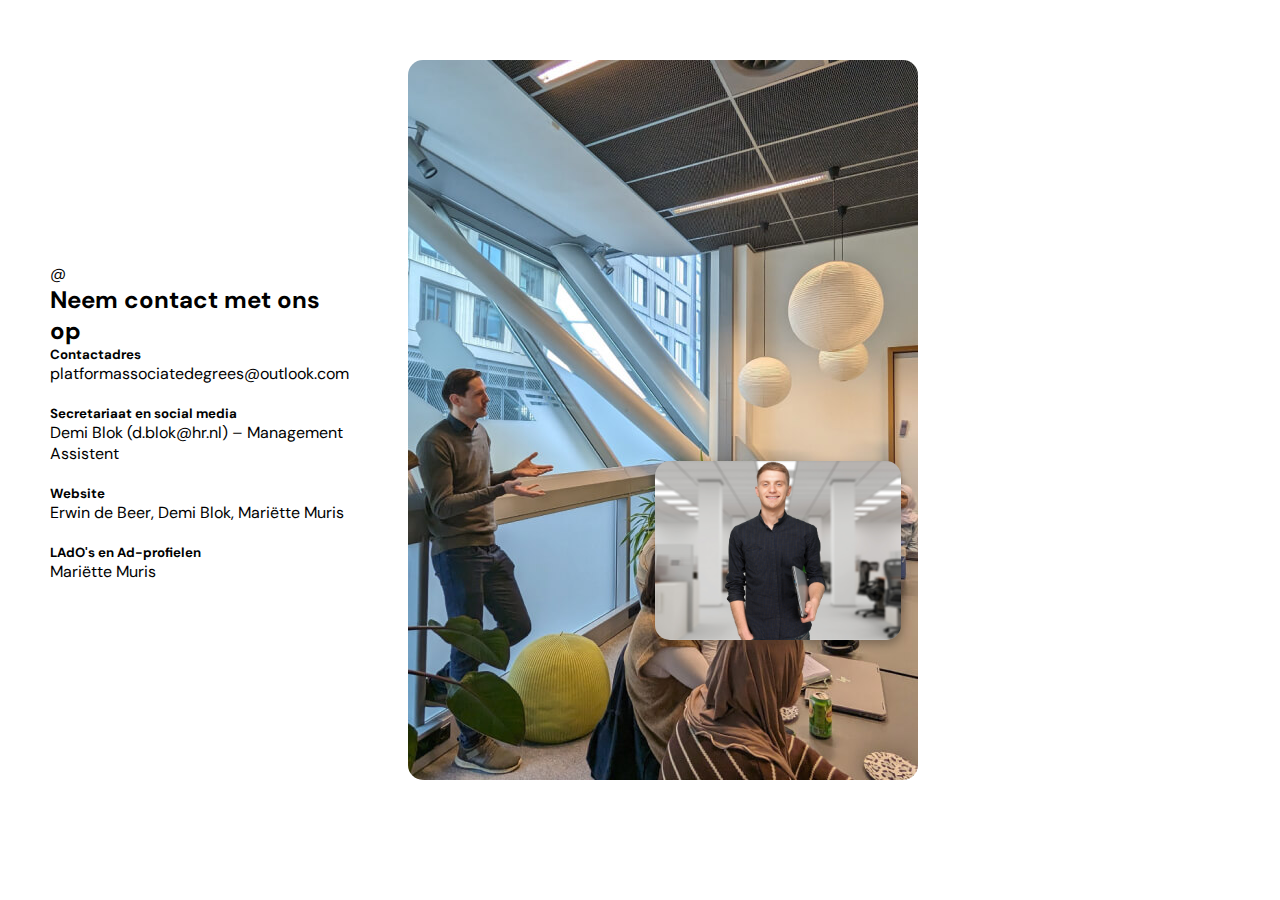
<file: index.html>
<!DOCTYPE html>
<html lang="en">

<head>
    <meta charset="UTF-8">
    <meta name="viewport" content="width=device-width, initial-scale=1.0">
    <title>Isaac's I love Web</title>
    <!-- <link rel="stylesheet" href="styles/style.css"> -->
    <link rel="stylesheet" href="styles/featuredhalf.css">

    <!-- DM Sans font -->
    <link rel="preconnect" href="https://fonts.googleapis.com">
    <link rel="preconnect" href="https://fonts.gstatic.com" crossorigin>
    <link
        href="https://fonts.googleapis.com/css2?family=DM+Sans:ital,opsz,wght@0,9..40,100..1000;1,9..40,100..1000&display=swap"
        rel="stylesheet">

    <!-- Inter font -->
    <link rel="preconnect" href="https://fonts.googleapis.com">
    <link rel="preconnect" href="https://fonts.gstatic.com" crossorigin>
    <link
        href="https://fonts.googleapis.com/css2?family=Inter:ital,opsz,wght@0,14..32,100..900;1,14..32,100..900&display=swap"
        rel="stylesheet">
</head>

<body>
    <section class="featured-half">
        <div class="featured-half-content">
            <p class="subtitle">@</p>
            <h2>Neem contact met ons op</h2>
            <h5>Contactadres</h5>
            <p>platformassociatedegrees@outlook.com</p>
            <br>
            <h5>Secretariaat en social media</h5>
            <p>Demi Blok (d.blok@hr.nl) – Management Assistent</p>
            <br>
            <h5>Website</h5>
            <p>Erwin de Beer, Demi Blok, Mariëtte Muris</p>
            <br>
            <h5>LAdO's en Ad-profielen</h5>
            <p>Mariëtte Muris</p>

        </div>
        <div class="featured-half-img-container">
            <img src="assets/klaslokaal.jpg" alt="opdrachtgever die iets uitlegt aan de klas"
                class="featured-half-img bottom-img">
            <img src="assets/lachende-man.jpeg" alt="man die lacht" class="featured-half-img top-img">

        </div>
    </section>

</body>

</html>
</file>
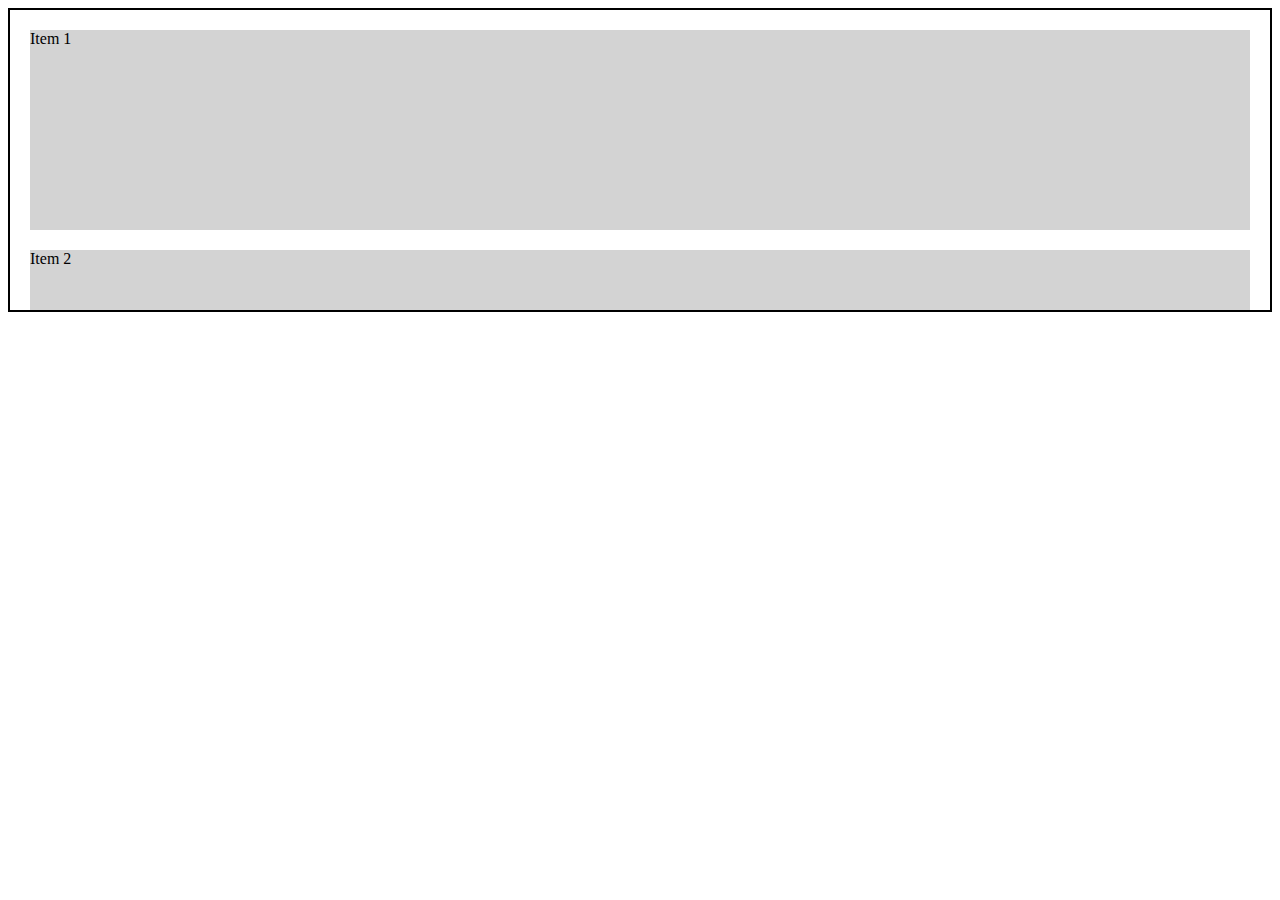
<file: feature-detection.html>
<!DOCTYPE html>
<html lang="en">

<head>
    <meta charset="UTF-8">
    <meta name="viewport" content="width=device-width, initial-scale=1.0">
    <title>Document</title>

    <style>
        .scroll-container {
            height: 300px;
            overflow-y: auto;
            container-type: scroll-state;
            border: 2px solid black;
        }

        .card {
            height: 200px;
            margin: 20px;
            background-color: lightgray;
            transition: 0.3s;
        }

        @container scroll-state(scrolled: y) {
            .card {
                background-color: coral;
                height: 10px;
            }
        }
    </style>
</head>

<body>

    <section class="scroll-container">
        <div class="card">Item 1</div>
        <div class="card">Item 2</div>
        <div class="card">Item 3</div>
        <div class="card">Item 4</div>
    </section>

</body>

</html>
</file>
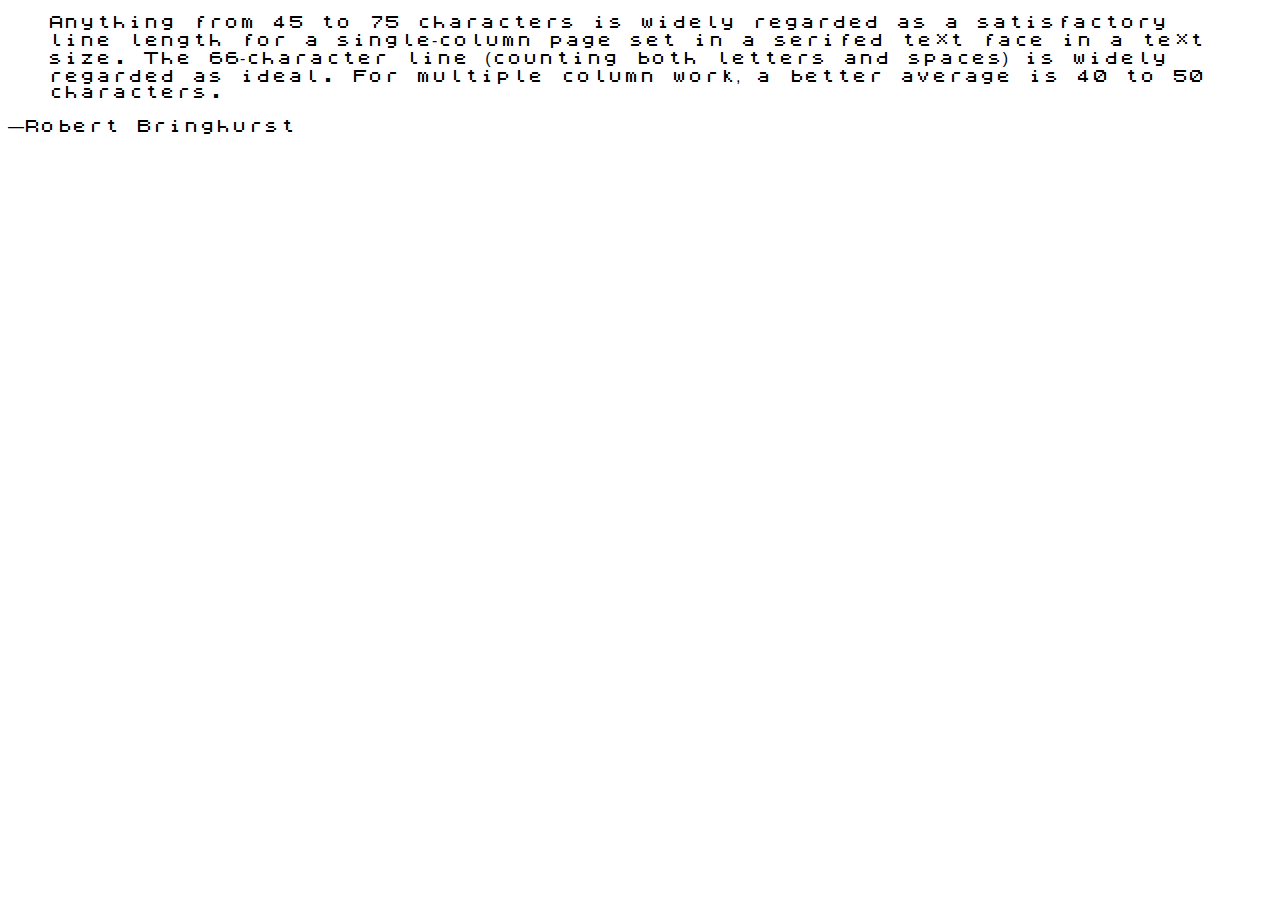
<file: font.html>
<!DOCTYPE html>
<html lang="en">

<head>
    <meta charset="UTF-8">
    <meta name="viewport" content="width=device-width, initial-scale=1.0">
    <title>Eigen font face</title>
    <link rel="stylesheet" href="font.css">
</head>

<body>

    <section>
        <blockquote cite="http://webtypography.net/2.1.2">
            <p>Anything from 45 to 75 characters is widely regarded as a satisfactory line length for a single-column
                page set in a serifed text face in a text size. The 66-character line (counting both letters and spaces)
                is widely regarded as ideal. For multiple column work, a better average is 40 to 50 characters.</p>
        </blockquote>
        <p>—Robert Bringhurst</p>

    </section>
</body>

</html>
</file>
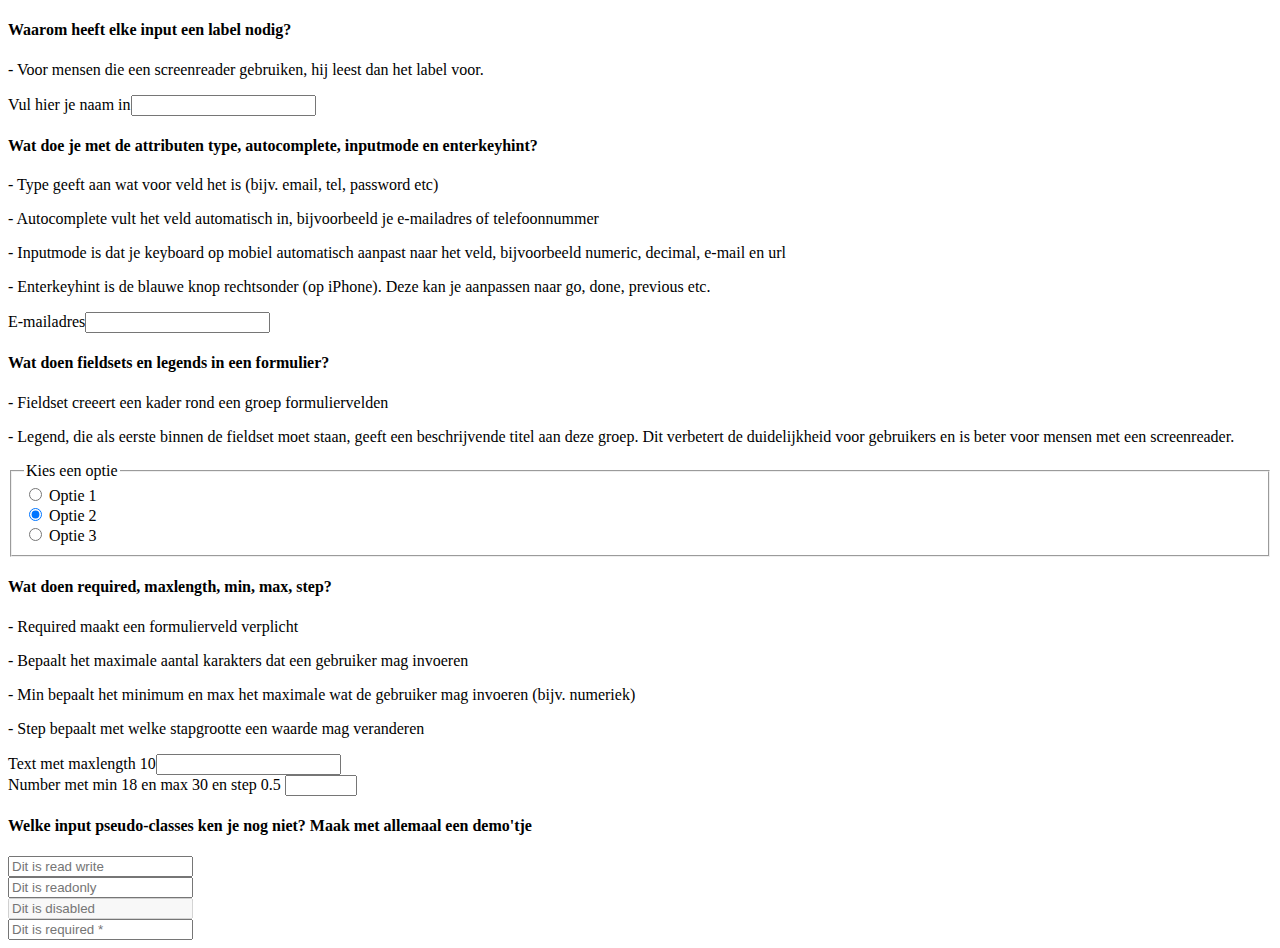
<file: form-types-and-attributes.html>
<!DOCTYPE html>
<html lang="en">

<head>
    <meta charset="UTF-8">
    <meta name="viewport" content="width=device-width, initial-scale=1.0">
    <title>19-11-2025 Checkout</title>
</head>

<body>
    <h4>Waarom heeft elke input een label nodig?</h4>
    <p>- Voor mensen die een screenreader gebruiken, hij leest dan het label voor.</p>
    <label>Vul hier je naam in<input type="text"></label>

    <h4>Wat doe je met de attributen type, autocomplete, inputmode en enterkeyhint?</h4>
    <p>- Type geeft aan wat voor veld het is (bijv. email, tel, password etc)</p>
    <p>- Autocomplete vult het veld automatisch in, bijvoorbeeld je e-mailadres of telefoonnummer</p>
    <p>- Inputmode is dat je keyboard op mobiel automatisch aanpast naar het veld, bijvoorbeeld numeric, decimal, e-mail
        en url</p>
    <p>- Enterkeyhint is de blauwe knop rechtsonder (op iPhone). Deze kan je aanpassen naar go, done, previous etc.</p>
    <label>E-mailadres<input type="email" autocomplete="on" inputmode="email" enterkeyhint="next"></label>


    <h4>Wat doen fieldsets en legends in een formulier?</h4>
    <p>- Fieldset creeert een kader rond een groep formuliervelden</p>
    <p>- Legend, die als eerste binnen de fieldset moet staan, geeft een beschrijvende titel aan deze groep. Dit
        verbetert
        de duidelijkheid voor gebruikers en is beter voor mensen met een screenreader. </p>
    <form>
        <fieldset>
            <legend>Kies een optie</legend>

            <input type="radio" id="optie-1" name="opties" />
            <label for="optie-1">Optie 1</label><br />

            <input type="radio" id="optie-2" name="opties" checked />
            <label for="optie-2">Optie 2</label><br />

            <input type="radio" id="optie-3" name="opties" />
            <label for="optie-3">Optie 3</label><br />

        </fieldset>
    </form>

    <h4>Wat doen required, maxlength, min, max, step?</h4>
    <p>- Required maakt een formulierveld verplicht</p>
    <p>- Bepaalt het maximale aantal karakters dat een gebruiker mag invoeren</p>
    <p>- Min bepaalt het minimum en max het maximale wat de gebruiker mag invoeren (bijv. numeriek)</p>
    <p>- Step bepaalt met welke stapgrootte een waarde mag veranderen</p>

    <label>Text met maxlength 10<input type="text" maxlength="10"></label><br>
    <label>Number met min 18 en max 30 en step 0.5 <input type="number" min="18" max="30" step="0.5"></label>


    <h4>Welke input pseudo-classes ken je nog niet? Maak met allemaal een demo'tje</h4>
    <input type="text" placeholder="Dit is read write"><br>
    <input type="text" placeholder="Dit is readonly" readonly><br>
    <input type="text" placeholder="Dit is disabled" disabled><br>
    <input type="text" placeholder="Dit is required *" required><br>



</body>

</html>
</file>
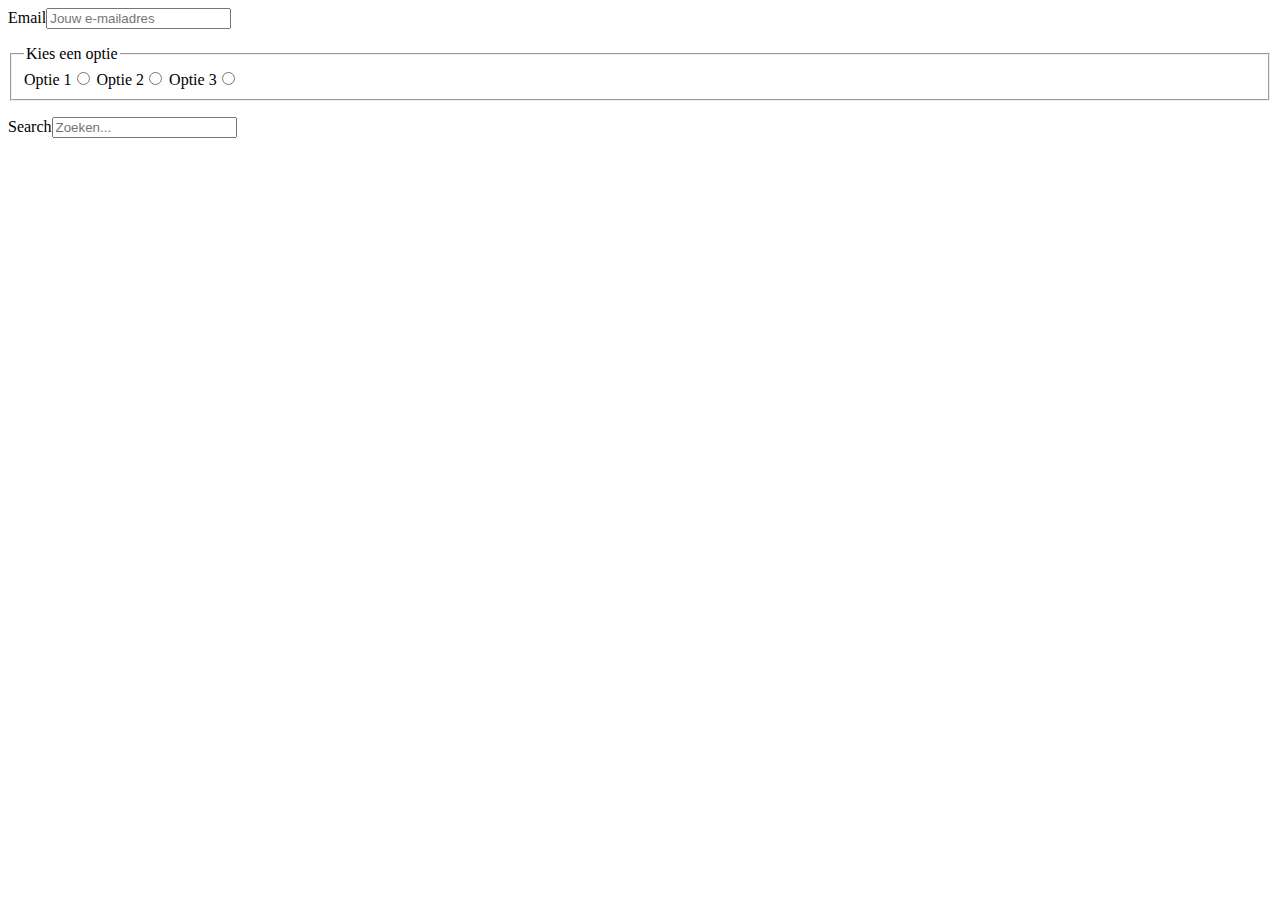
<file: inputs.html>
<!DOCTYPE html>
<html lang="en">

<head>
    <meta charset="UTF-8">
    <meta name="viewport" content="width=device-width, initial-scale=1.0">
    <title>Inputs</title>
    <link rel="stylesheet" href="inputs.css">
</head>

<body>
    <main>
        <form>
            <label>Email<input type="email" autocomplete="on" placeholder="Jouw e-mailadres"></label>

            <fieldset>
                <legend>Kies een optie</legend>
                <label>Optie 1<input type="radio" name="Opties"></label>
                <label>Optie 2<input type="radio" name="Opties"></label>
                <label>Optie 3<input type="radio" name="Opties"></label>
            </fieldset>

            <label>Search<input type="search" placeholder="Zoeken..."></label>
        </form>
    </main>



</body>

</html>
</file>
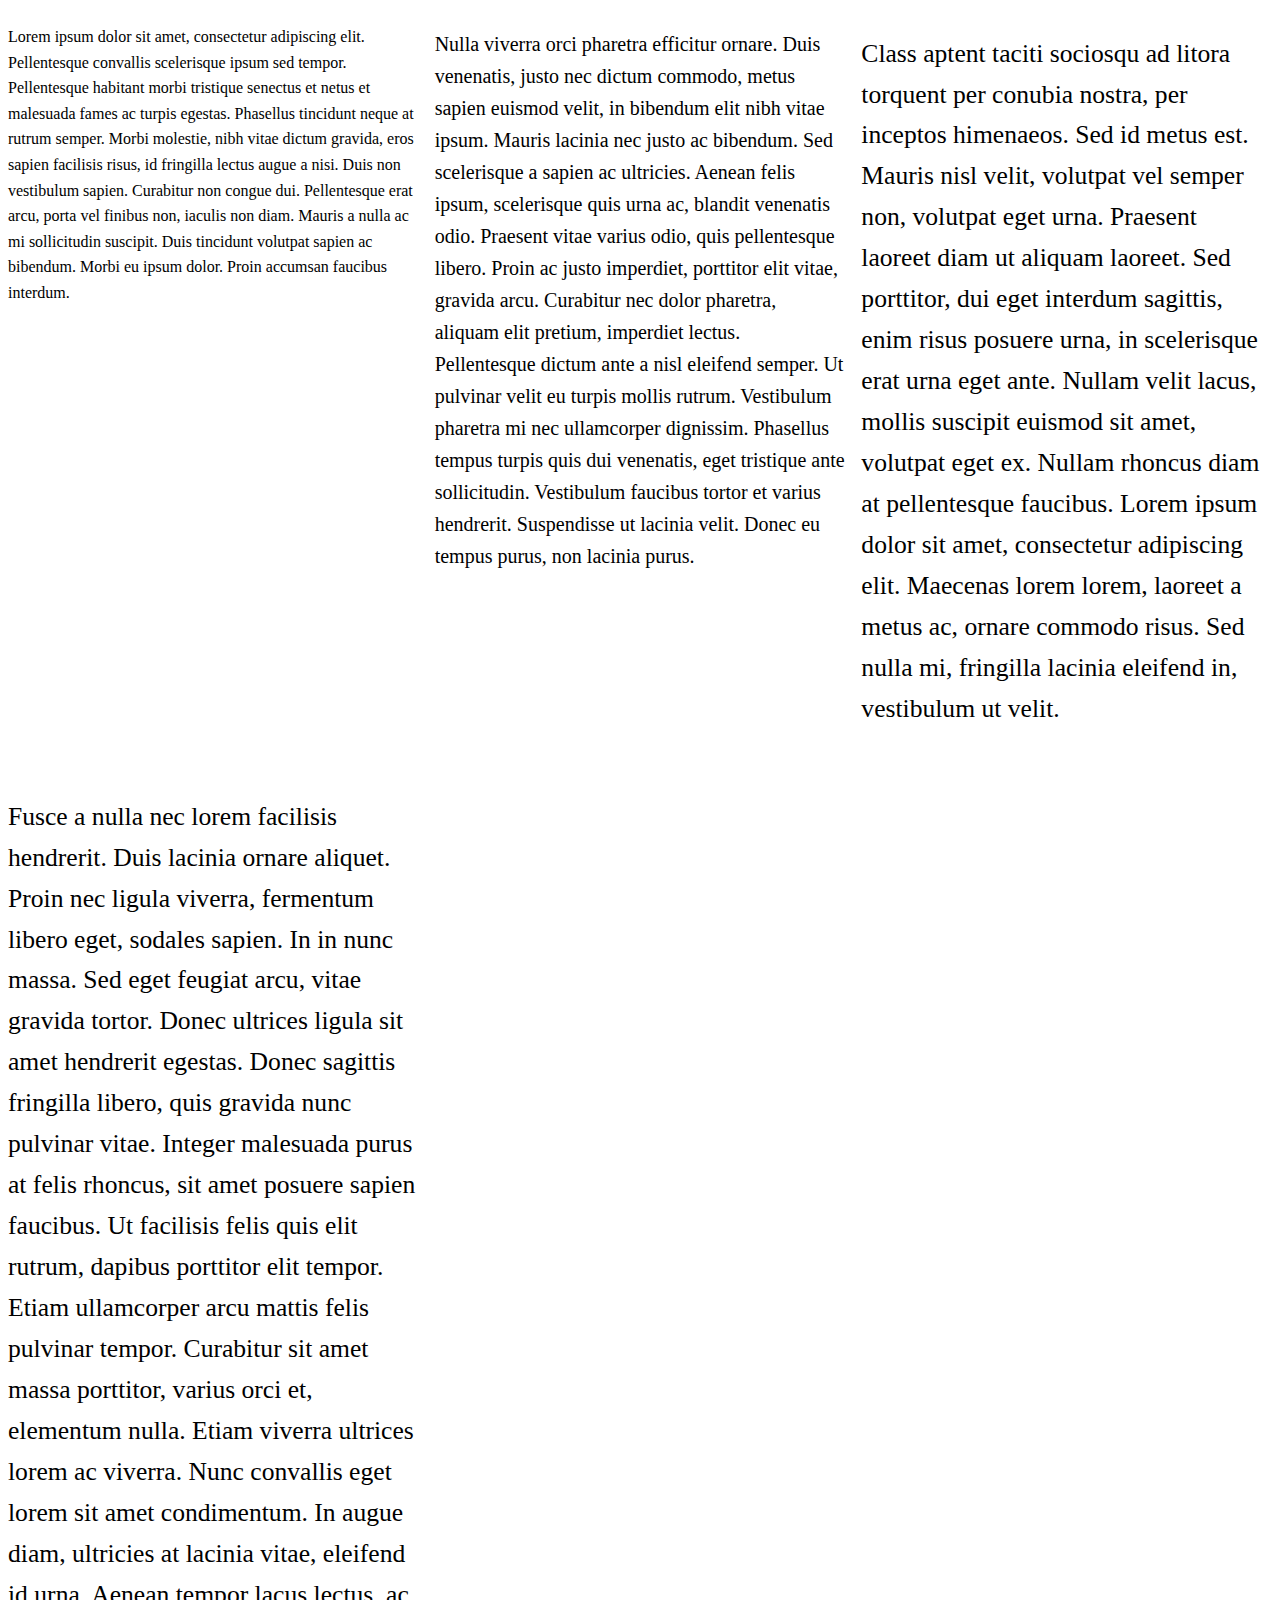
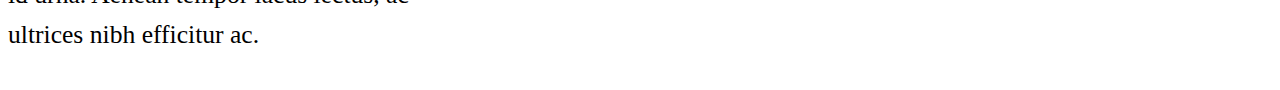
<file: leesbare-teksten.html>
<!doctype html>
<html lang="la">

<head>
    <title lang="nl">Goed leesbare teksten</title>
    <meta name="viewport" content="width=device-width">
    <link rel="stylesheet" href="styles/leesbare-teksten.css">
    <!-- <style>
        body {}

        p {
            /*max-width: 20ch;*/
        }

        .p1 {
            font-size: 12px;
        }

        .p2 {
            font-size: 20px;
        }

        .p3 {
            font-size: 160%;
        }

        .p4 {
            font-size: 2vw;
        }
    </style> -->
</head>

<body>
    <p class="p1">Lorem ipsum dolor sit amet, consectetur adipiscing elit. Pellentesque convallis scelerisque ipsum sed
        tempor. Pellentesque habitant morbi tristique senectus et netus et malesuada fames ac turpis egestas. Phasellus
        tincidunt neque at rutrum semper. Morbi molestie, nibh vitae dictum gravida, eros sapien facilisis risus, id
        fringilla lectus augue a nisi. Duis non vestibulum sapien. Curabitur non congue dui. Pellentesque erat arcu,
        porta vel finibus non, iaculis non diam. Mauris a nulla ac mi sollicitudin suscipit. Duis tincidunt volutpat
        sapien ac bibendum. Morbi eu ipsum dolor. Proin accumsan faucibus interdum.</p>
    <p class="p2">Nulla viverra orci pharetra efficitur ornare. Duis venenatis, justo nec dictum commodo, metus sapien
        euismod velit, in bibendum elit nibh vitae ipsum. Mauris lacinia nec justo ac bibendum. Sed scelerisque a sapien
        ac ultricies. Aenean felis ipsum, scelerisque quis urna ac, blandit venenatis odio. Praesent vitae varius odio,
        quis pellentesque libero. Proin ac justo imperdiet, porttitor elit vitae, gravida arcu. Curabitur nec dolor
        pharetra, aliquam elit pretium, imperdiet lectus. Pellentesque dictum ante a nisl eleifend semper. Ut pulvinar
        velit eu turpis mollis rutrum. Vestibulum pharetra mi nec ullamcorper dignissim. Phasellus tempus turpis quis
        dui venenatis, eget tristique ante sollicitudin. Vestibulum faucibus tortor et varius hendrerit. Suspendisse ut
        lacinia velit. Donec eu tempus purus, non lacinia purus.</p>
    <p class="p3">Class aptent taciti sociosqu ad litora torquent per conubia nostra, per inceptos himenaeos. Sed id
        metus est. Mauris nisl velit, volutpat vel semper non, volutpat eget urna. Praesent laoreet diam ut aliquam
        laoreet. Sed porttitor, dui eget interdum sagittis, enim risus posuere urna, in scelerisque erat urna eget ante.
        Nullam velit lacus, mollis suscipit euismod sit amet, volutpat eget ex. Nullam rhoncus diam at pellentesque
        faucibus. Lorem ipsum dolor sit amet, consectetur adipiscing elit. Maecenas lorem lorem, laoreet a metus ac,
        ornare commodo risus. Sed nulla mi, fringilla lacinia eleifend in, vestibulum ut velit.</p>
    <p class="p4">Fusce a nulla nec lorem facilisis hendrerit. Duis lacinia ornare aliquet. Proin nec ligula viverra,
        fermentum libero eget, sodales sapien. In in nunc massa. Sed eget feugiat arcu, vitae gravida tortor. Donec
        ultrices ligula sit amet hendrerit egestas. Donec sagittis fringilla libero, quis gravida nunc pulvinar vitae.
        Integer malesuada purus at felis rhoncus, sit amet posuere sapien faucibus. Ut facilisis felis quis elit rutrum,
        dapibus porttitor elit tempor. Etiam ullamcorper arcu mattis felis pulvinar tempor. Curabitur sit amet massa
        porttitor, varius orci et, elementum nulla. Etiam viverra ultrices lorem ac viverra. Nunc convallis eget lorem
        sit amet condimentum. In augue diam, ultricies at lacinia vitae, eleifend id urna. Aenean tempor lacus lectus,
        ac ultrices nibh efficitur ac.</p>
</body>

</html>
</file>
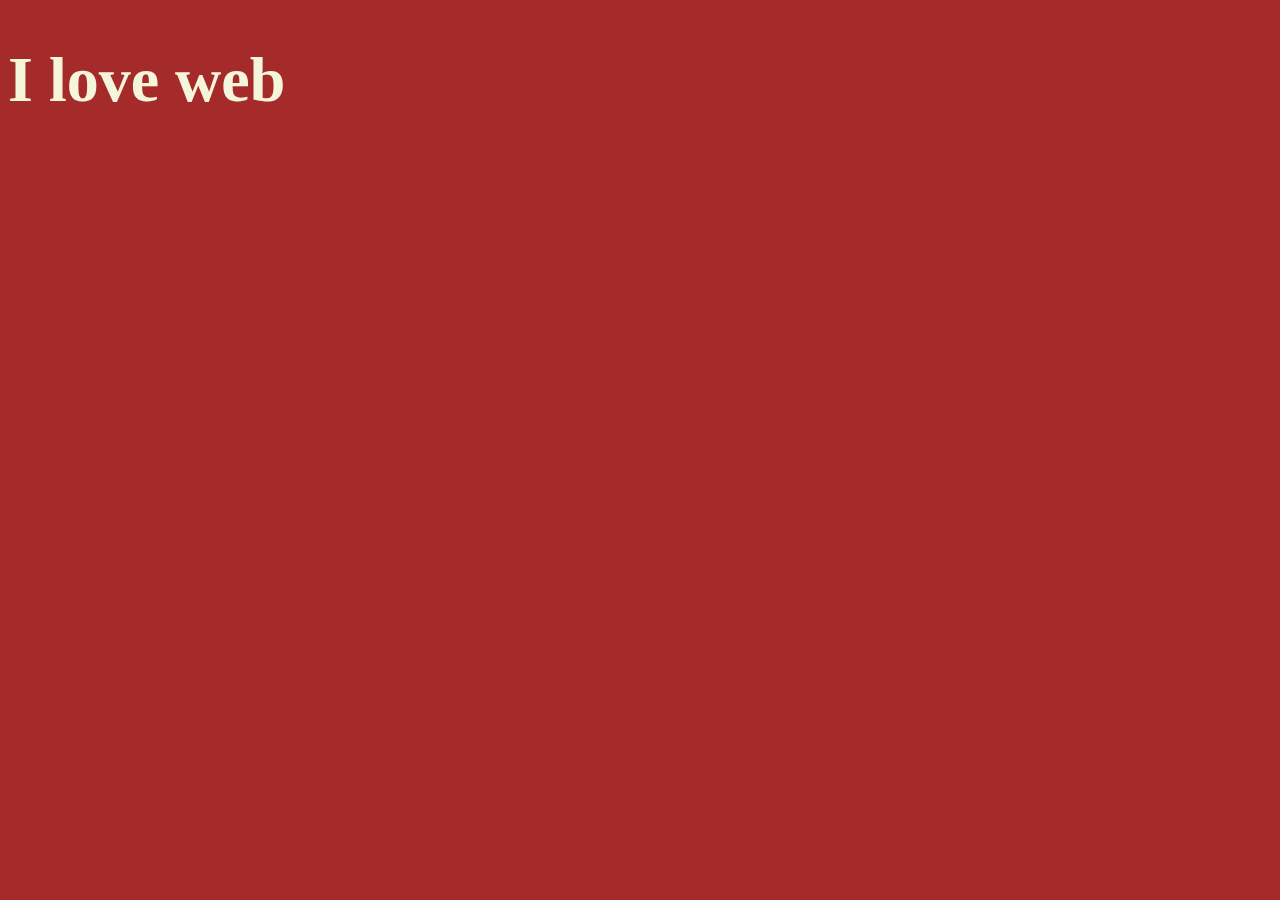
<file: mediaquery.html>
<!DOCTYPE html>
<html lang="en">

<head>
    <meta charset="UTF-8">
    <meta name="viewport" content="width=device-width, initial-scale=1.0">
    <title>Media Queries</title>
    <link rel="stylesheet" href="styles/mediaquery.css">
</head>

<body>

    <h1>I love web</h1>

</body>

</html>
</file>
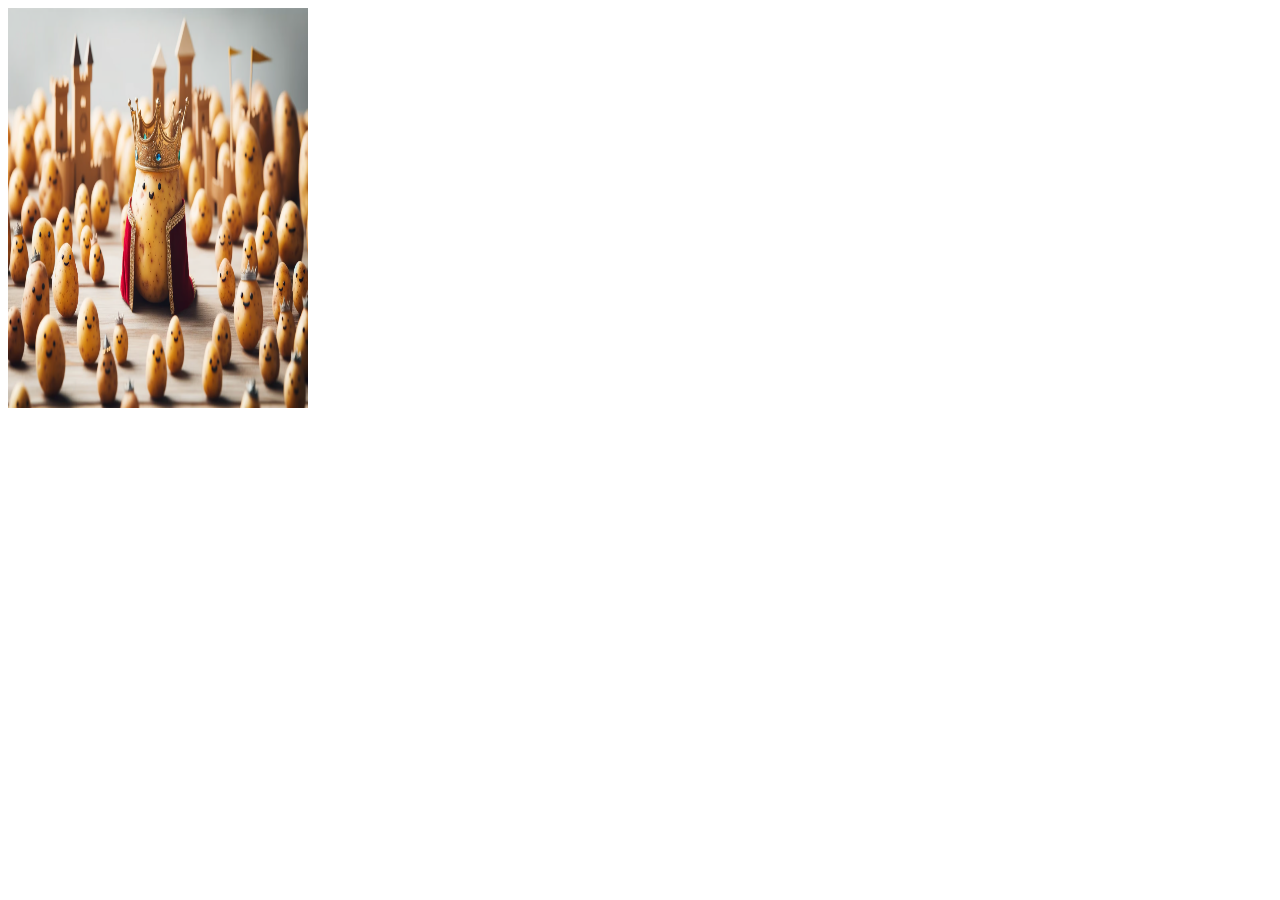
<file: performant-images.html>
<!DOCTYPE html>
<html lang="en">

<head>
    <meta charset="UTF-8">
    <meta name="viewport" content="width=device-width, initial-scale=1.0">
    <title>Picture element | Performant images</title>
</head>

<body>

    <!-- <picture>
        <source media="(min-width: 600px)" type="image/avif" srcset="/assets/avif-sample.avif">
        <source type="image/avif" srcset="/assets/avif-animated.avif">
        <source type="image/webp" srcset="/assets/webp-sample.webp">
        <img src="/assets/lachende-man.jpeg" alt="Plaatje" width="400" height="300">
    </picture> -->

    <!-- <picture>
        <source media="(min-width: 900px)" type="image/avif" srcset="/assets/avif-sample.avif">
        <source media="(min-width: 800px)" type="image/avif" srcset="/assets/avif-animated.avif">
        <source media="(min-width: 700px)" type="image/webp" srcset="/assets/webp-sample.webp">
        <img src="/assets/lachende-man.jpeg" alt="Plaatje" width="400" height="300">
    </picture> -->

    <picture>
        <source media="(orientation: landscape)" type="image/avif" srcset="/assets/avif-sample.avif" width="300"
            height="400">
        <source type="image/webp" srcset="/assets/webp-sample.webp">
        <img src="/assets/lachende-man.jpeg" alt="Plaatje" width="400" height="300">
    </picture>


</body>

</html>
</file>
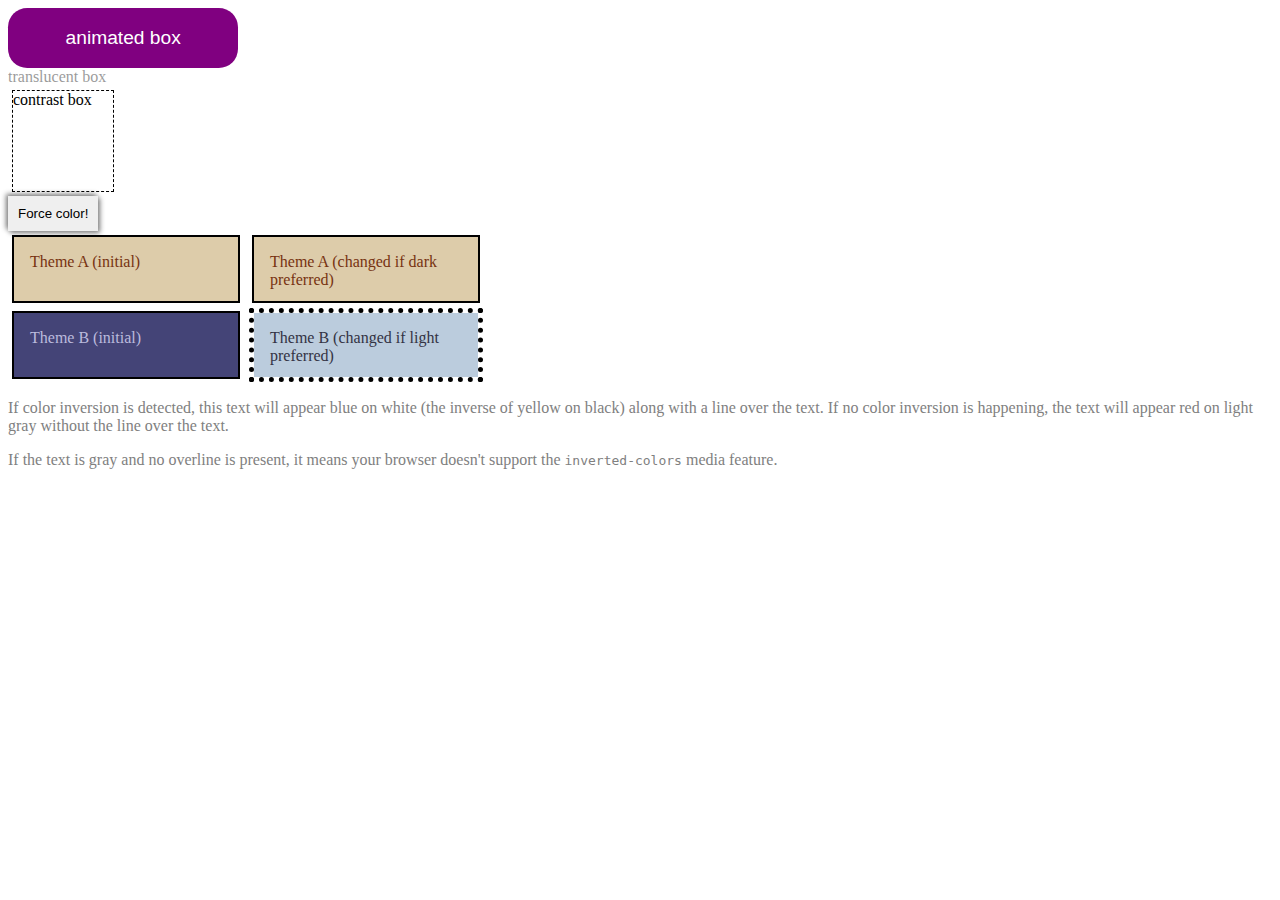
<file: user-preference-media-queries.html>
<!DOCTYPE html>
<html lang="en">

<head>
    <meta charset="UTF-8">
    <meta name="viewport" content="width=device-width, initial-scale=1.0">
    <title>User Preference Media Queries</title>
    <link rel="stylesheet" href="user-preference-media-queries.css">
</head>

<body>

    <div class="animation-01">animated box</div>

    <div class="animation-02">translucent box</div>

    <div class="animation-03">contrast box</div>

    <button class="animation-04">Force color!</button>
    <br />

    <div class="box theme-a">Theme A (initial)</div>
    <div class="box theme-a adaptive">Theme A (changed if dark preferred)</div>
    <br />

    <div class="box theme-b">Theme B (initial)</div>
    <div class="box theme-b adaptive">Theme B (changed if light preferred)</div>

    <div class="invert-colors">
        <p>
            If color inversion is detected, this text will appear blue on white (the
            inverse of yellow on black) along with a line over the text. If no color
            inversion is happening, the text will appear red on light gray without the
            line over the text.
        </p>
        <p>
            If the text is gray and no overline is present, it means your browser doesn't
            support the
            <code>inverted-colors</code> media feature.
        </p>
    </div>

</body>

</html>
</file>
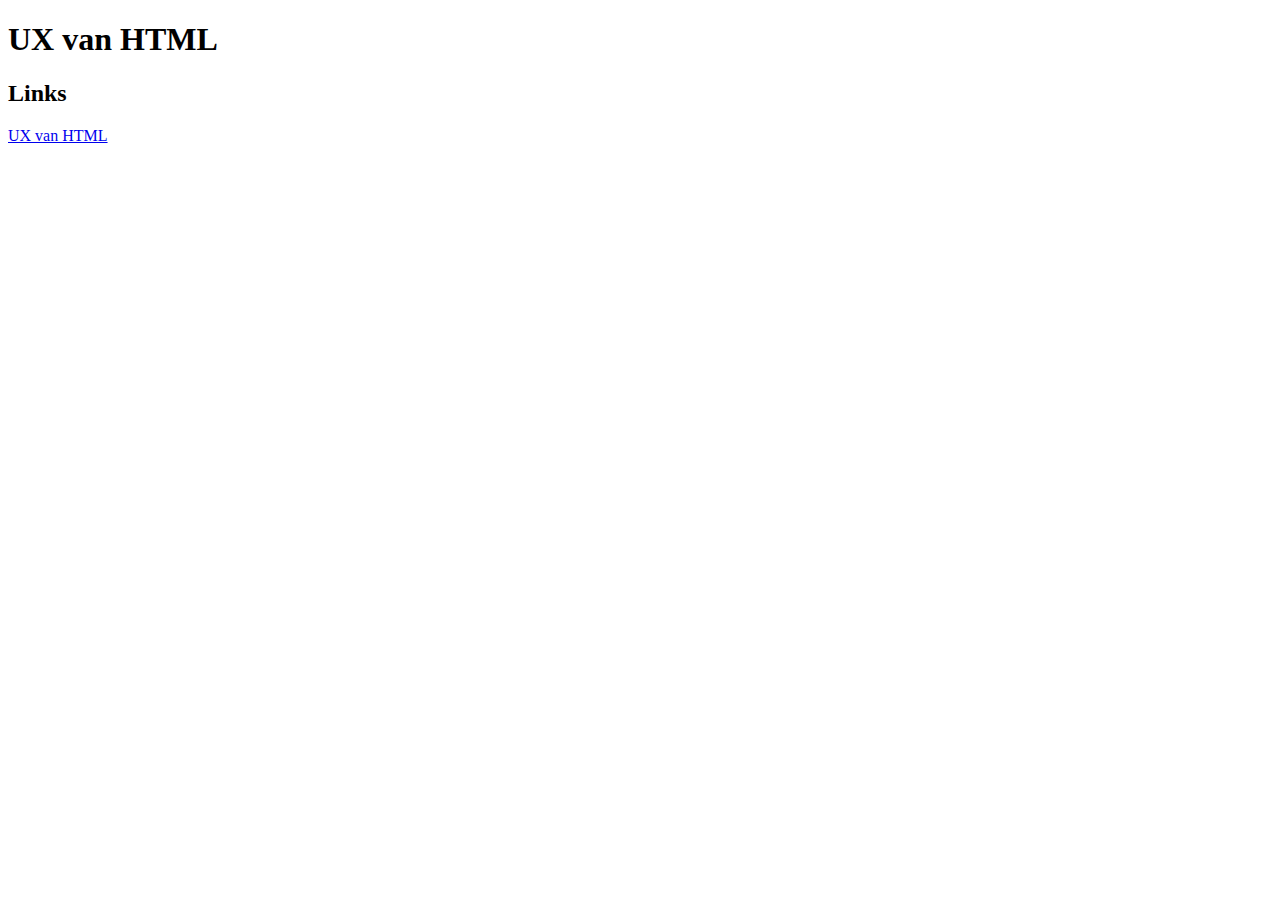
<file: ux.html>
<!DOCTYPE html>
<html lang="nl-NL">

<head>
    <meta charset="UTF-8">
    <meta name="viewport" content="width=device-width, initial-scale=1.0">
    <title>UX van HTML</title>
</head>

<body>
    <h1>UX van HTML</h1>
    <h2 id="links">Links</h2>
    <a href="ux.html">UX van HTML</a>

</body>

</html>
</file>
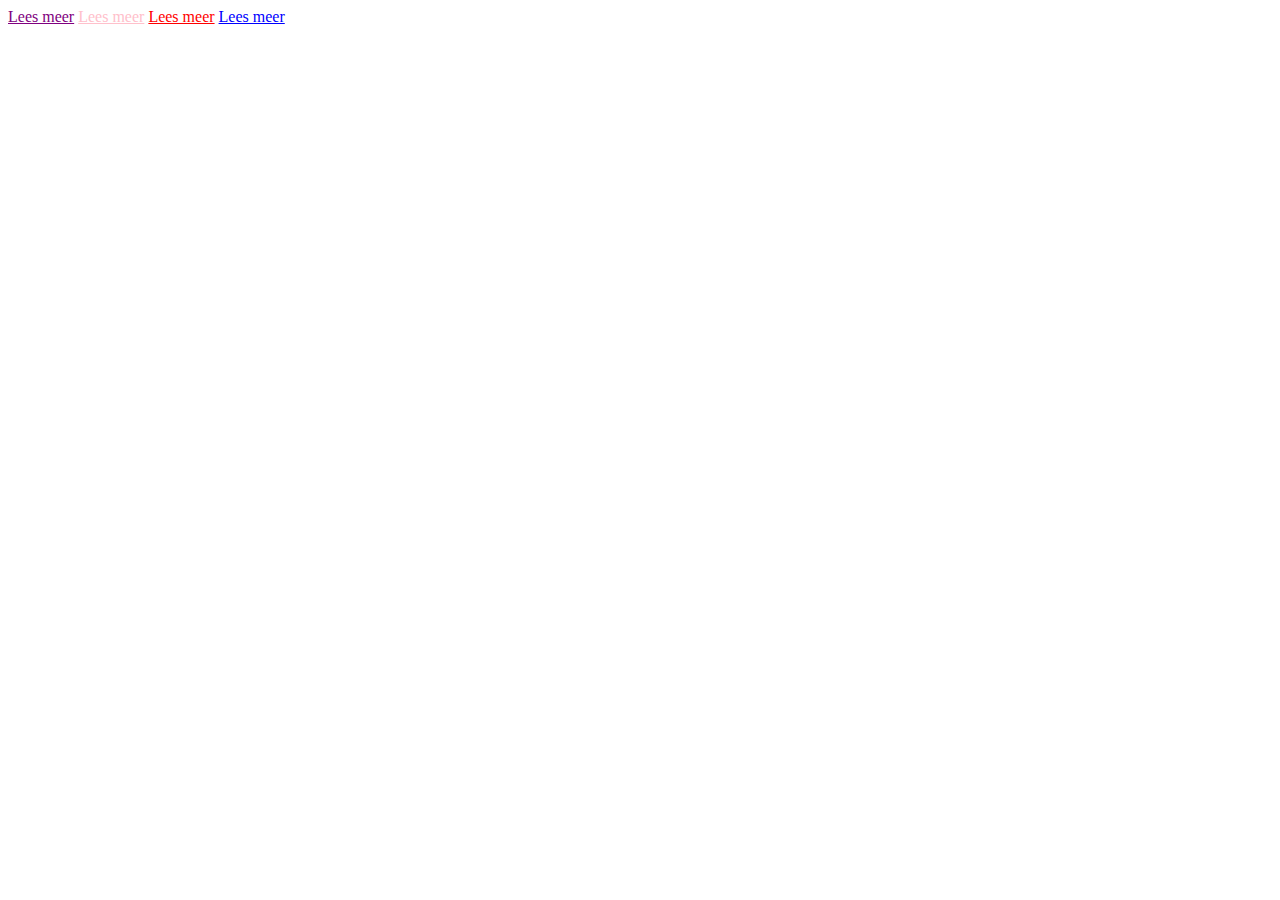
<file: specificity/specificity.html>
<!DOCTYPE html>
<html lang="en">

<head>
    <meta charset="UTF-8">
    <meta name="viewport" content="width=device-width, initial-scale=1.0">
    <title>Specificity opdracht</title>
    <link rel="stylesheet" href="https://isaaceswa.github.io/look-and-feel-styleguide/styleguide-ad-connect.css">
    <link rel="stylesheet" href="specificity.css">

    <!-- DM Sans & Stack Sans Headline import  -->
    <link rel="preconnect" href="https://fonts.googleapis.com">
    <link rel="preconnect" href="https://fonts.gstatic.com" crossorigin>
    <link
        href="https://fonts.googleapis.com/css2?family=DM+Sans:ital,opsz,wght@0,9..40,100..1000;1,9..40,100..1000&family=Stack+Sans+Headline:wght@200..700&display=swap"
        rel="stylesheet">

</head>

<body>
    <a href="#">Lees meer</a>
    <a class="leesmeer-darkmode" href="#">Lees meer</a>
    <a class="leesmeer-lightmode red" href="#">Lees meer</a>
    <a class="leesmeer-darkmode" id="link" href="#">Lees meer</a>

</body>

</html>
</file>
<file: styles/featuredhalf.css>
:root {
    --groen: #347172;
    --oranje: #a63716;
    --donkergroen: #1B4243;

    --animationSpeed: 20s;
    --paddingsidesMobile: 0 15px;
    --paddingsidesTablet: 0 50px;

}

* {
    margin: 0;
    padding: 0;
    box-sizing: border-box;
    font-family: "DM Sans";

}

.featured-half,
.home-nieuws,
.featured-half-rev,
.bestuur-section {
    padding: var(--paddingsidesMobile);
    margin-top: 60px;

    @media (min-width: 768px) {
        padding: var(--paddingsidesTablet);
    }

}

.featured-half,
.featured-half-rev {
    .btn-primair {
        margin-top: 10px;
    }

    @media (min-width: 768px) {
        align-items: center;
    }
}

.featured-half {
    @media (min-width: 768px) {
        flex-direction: row;
        gap: 5%;
        display: flex;
    }
}

.featured-half-rev {
    @media (min-width: 768px) {
        flex-direction: row-reverse;
        gap: 5%;
        display: flex;
    }
}

.featured-half-content {
    @media (min-width: 768px) {
        max-width: 40%;
    }
}

.featured-half-img-container {
    position: relative;

    img {
        border-radius: 15px;
    }

    @media (min-width: 768px) {
        width: 100%;
    }
}

.top-img {
    width: 30%;
    position: absolute;
    z-index: 2;
    right: 40%;
    bottom: 20%;
    box-shadow: 0 5px 10px rgba(0, 0, 0, 0.3);

}

/* .bottom-img {
    width: 40%;
    position: relative;

} */
</file>
<file: font.css>
@font-face {
    font-family: "isaac-eigenfont";
    src: url('./fonts/isaac-eigenfont-Regular.otf') format('opentype');

}

h2,
p {
    font-family: isaac-eigenfont, sans-serif;
}
</file>
<file: inputs.css>
form {
    display: flex;
    flex-direction: column;
    gap: 1rem;
}
</file>
<file: styles/leesbare-teksten.css>
body {
    line-height: 1.4;

    @media (min-width: 500px) {
        display: grid;
        gap: 1em;
        grid-template-columns: 1fr 1fr;
    }

    @media (min-width: 900px) {
        display: grid;
        gap: 1em;
        grid-template-columns: 1fr 1fr 1fr;
        line-height: 1.6;
    }
}

.p1 {
    font-size: 16px;
    /* max-width: 30em; */

}

.p2 {
    font-size: 20px;
    /* max-width: 35em; */

}

.p3 {
    font-size: 160%;
}

.p4 {
    font-size: 2vw;
}
</file>
<file: styles/mediaquery.css>
body {
    background-color: beige;
    font-family: Helvetica Neue;
}

h1 {
    font-size: 2em;
    color: brown;
}

@media (min-width: 30em) {
    body {
        background-color: brown;
    }

    h1 {
        font-size: 4em;
        color: beige;
    }
}
</file>
<file: user-preference-media-queries.css>
/* ============================= */
/* 1. prefers-reduced-motion */
/* ============================= */
.animation-01 {
    animation: pulse 1s linear infinite both;
    background-color: purple;
}

/* Tone down the animation to avoid vestibular motion triggers. */
@media (prefers-reduced-motion: reduce) {
    .animation-01 {
        animation: dissolve 4s linear infinite both;
        background-color: rgb(4, 226, 4);
        text-decoration: overline;
    }
}

.animation-01 {
    color: white;
    font: 1.2em sans-serif;
    width: 10em;
    padding: 1em;
    border-radius: 1em;
    text-align: center;
}

@keyframes pulse {
    0% {
        transform: scale(1);
    }

    25% {
        transform: scale(0.9);
    }

    50% {
        transform: scale(1);
    }

    75% {
        transform: scale(1.1);
    }

    100% {
        transform: scale(1);
    }
}

@keyframes dissolve {
    0% {
        opacity: 1;
    }

    50% {
        opacity: 0.3;
    }

    100% {
        opacity: 1;
    }
}

/* ============================= */
/* 2. prefers-reduced-transparency */
/* (niet werkend op Safari)
/* ============================= */
.animation-02 {
    opacity: 0.4;
}

@media (prefers-reduced-transparency) {
    .animation-02 {
        opacity: 0.8;
    }
}

/* ============================= */
/* 3. prefers-contrast */
/* ============================= */
.animation-03 {
    margin: 5px;
    width: 100px;
    height: 100px;
    outline: 1px dashed black;
}

@media (prefers-contrast: more) {
    .animation-03 {
        outline: 3px solid black;
    }
}

@media (prefers-contrast: less) {
    .animation-03 {
        outline: 2px solid gray;
    }
}

/* ============================= */
/* 4. forced-colors */
/* (niet werkend op Safari)
/* ============================= */
.animation-04 {
    border: 0;
    padding: 10px;
    box-shadow:
        -2px -2px 5px gray,
        2px 2px 5px gray;
}

@media (forced-colors: active) {
    .animation-04 {
        /* Use a border instead, since box-shadow is forced to 'none' in forced-colors mode */
        border: 2px ButtonText solid;
    }
}

/* ============================= */
/* 5. prefers-color-scheme */
/* ============================= */
div.box {
    display: inline-block;
    padding: 1em;
    margin: 6px;
    outline: 2px solid black;
    width: 12em;
    height: 2em;
    vertical-align: middle;
}

.theme-a {
    background: #ddccaa;
    color: #773311;
}

@media (prefers-color-scheme: dark) {
    .theme-a.adaptive {
        background: #775533;
        color: #ddccbb;
        outline: 5px dashed black;
    }
}

.theme-b {
    background: #444477;
    color: #bbbbdd;
}

@media (prefers-color-scheme: light) {
    .theme-b.adaptive {
        background: #bbccdd;
        color: #333344;
        outline: 5px dotted black;
    }
}

/* ============================= */
/* 6. prefers-reduced-data */
/* ============================= */

/* ============================= */
/* 7. inverted-colors */
/* ============================= */
.invert-colors {
    p {
        color: gray;
    }

    @media (inverted-colors: inverted) {
        p {
            background: black;
            color: yellow;
            text-decoration: underline;
        }
    }

    @media (inverted-colors: none) {
        p {
            background: #eeeeee;
            color: red;
        }
    }
}
</file>
<file: specificity/specificity.css>
a {
    color: purple;
}

.red {
    color: red;
}

.leesmeer-darkmode {
    color: pink;
}

#link {
    color: blue;
}
</file>
